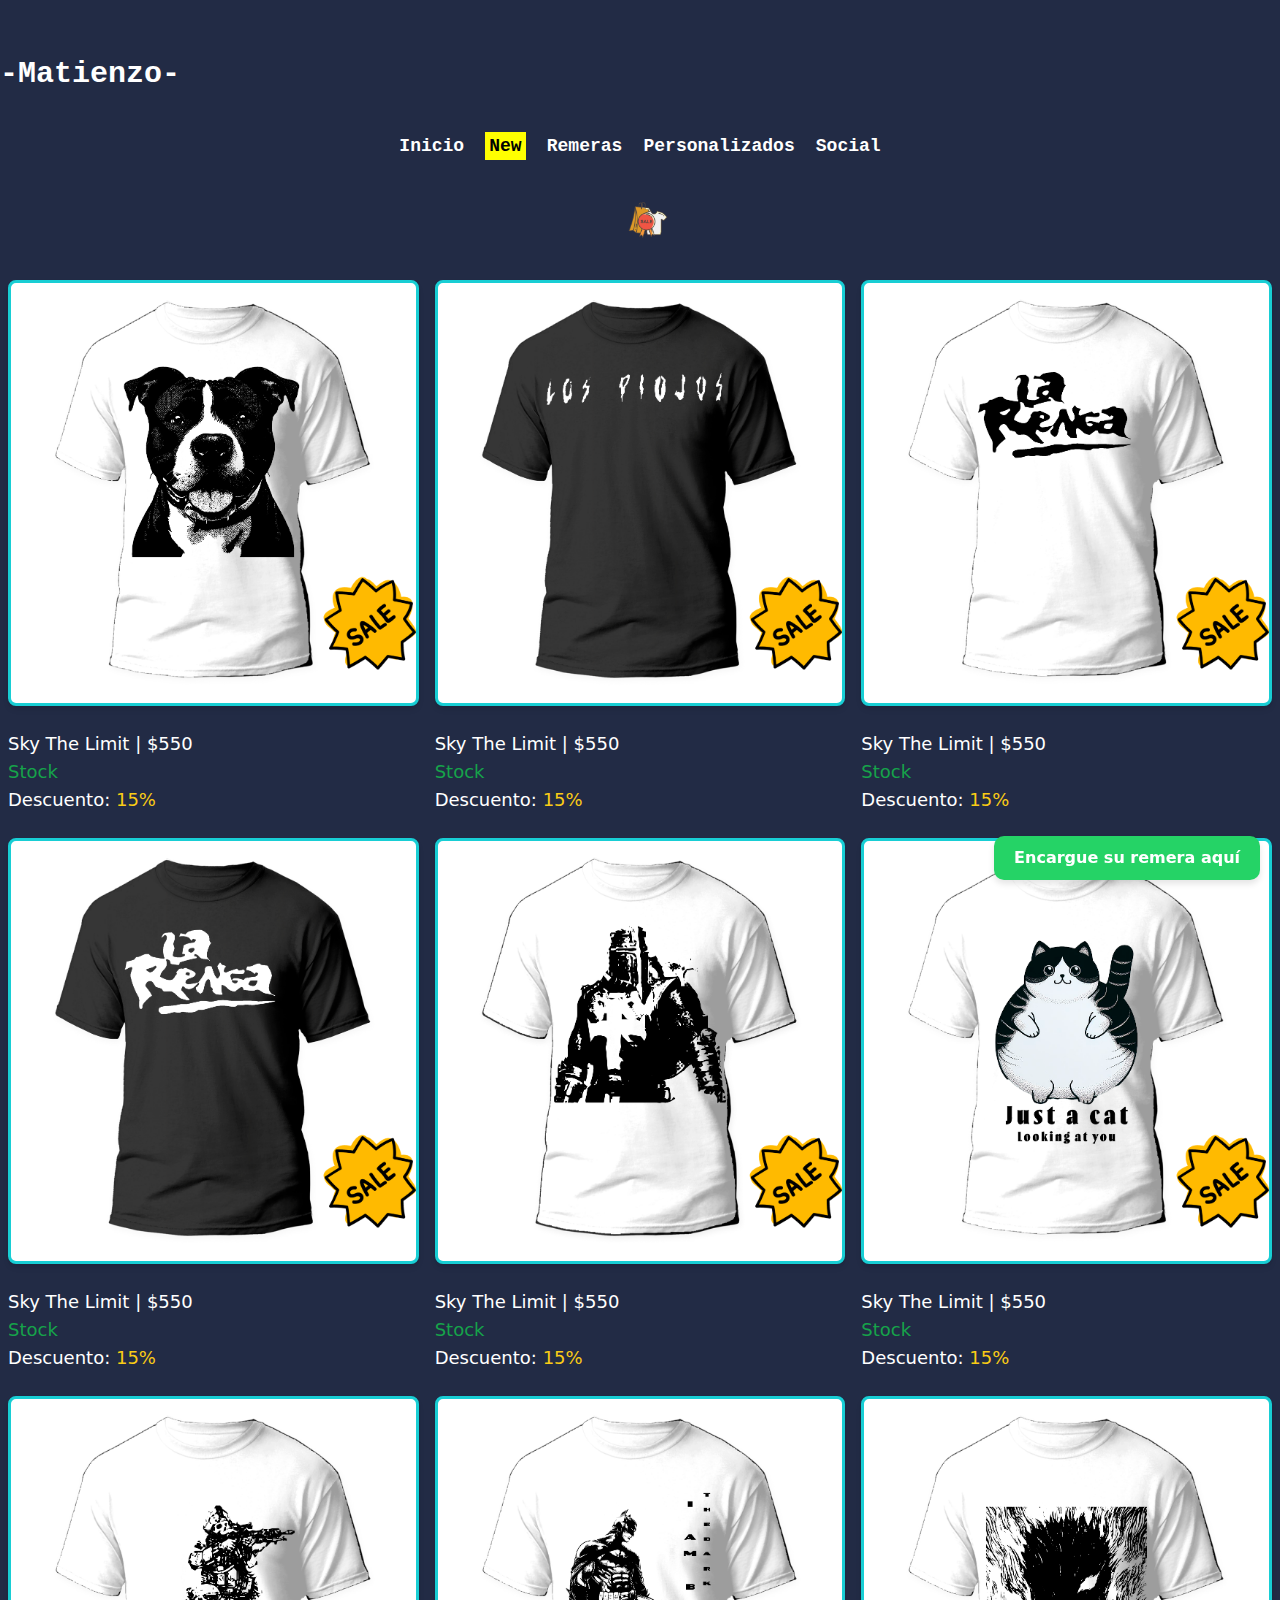
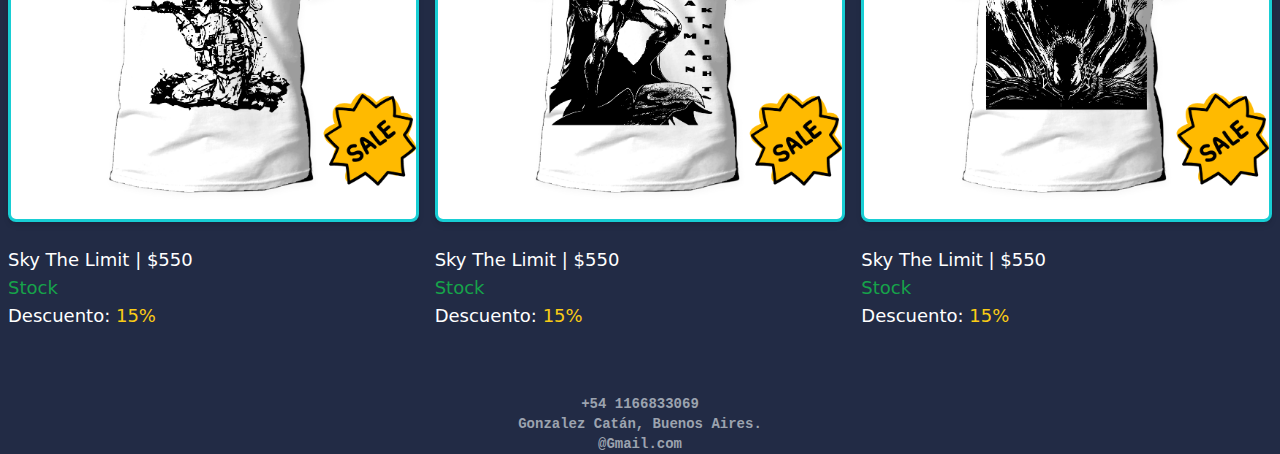
<file: Matienzo Store/src/remeras.html>
<!doctype html>
<html lang="es">
<head>
  <meta charset="UTF-8">
  <meta name="viewport" content="width=device-width, initial-scale=1.0">
  <meta name="description" content="Somos Matienzo. remeras 100% algodón y de calidad premium, venta por unidad y mayorista."/>
  <link href="./output.css" rel="stylesheet">
  <link rel="stylesheet" href="./input.css">
  <link rel="shortcut icon" href="../img/logo.svg" type="image/x-icon">
  <title>Matienzo | Remeras</title>
</head>
<body> 
    <header class="container mx-auto flex-item-center flex justify-between h-auto pt-4">
        <div>
          <h1 class="kode-mono text-3xl text-black-900 font-bold pr-2 pt-10">-Matienzo-</h1>
        </div>
      </header>      
      <a href="https://wa.me/1166833069" class="whatsapp-button">Encargue su remera aquí</a>
      <main class="container mx-auto">
        <div class="flex justify-between flex-wrap pt-4 md:flex-no-wrap md:justify-start lg:flex-wrap lg:justify-start">
            <nav class="py-6 text-center mx-auto space-x-4">
            <a class="kode-mono kode-mono text-lg hover:text-orange-500" href="../index.html">Inicio</a>
            <a class="kode-mono kode-mono text-lg hover:text-orange-500" href=""><mark class="p-1 hover:text-orange-500">New</mark></a>
            <a class="kode-mono kode-mono text-lg hover:text-orange-500" href="./remeras.html">Remeras</a>
            <a class="kode-mono kode-mono text-lg hover:text-orange-500" href="./personalizados.html">Personalizados</a>
            <a class="kode-mono kode-mono text-lg hover:text-orange-500" href="./social.html">Social</a><br>
            <div class="pt-10">
                <img loading="eager" title="icon" class="mx-auto" src="../img/discount_sale_clothing_tshirt_icon_192660.png" height="40px" width="40px" alt="">
            </div>
            <div class=" kode-mono container mx-auto  items-center">
            </div>            
            </nav>
            <br>
            <div class="grid gap-x-4 gap-y-0 grid-cols-3 pr-2 pl-2 pt-4 md:grid-cols-1 lg:grid-cols-3">
              <div id="item">
                    <img loading="eager" title="img1" width="auto" height="auto" class="image bg-white shadow-md rounded-lg max-w-full h-auto" src="../img/antonio.png" alt="">
                <br>
                <p class="text-lg">Sky The Limit | $550 <br><span class="text-green-600">Stock</span> <br>
                Descuento: <span class="text-yellow-400">15%</span><br>
                </p>
                <br>
            </div>

            <div id="item">
               <img loading="eager" title="img2" width="auto" height="auto" class="image bg-white shadow-md rounded-lg max-w-full h-auto" src="../img/piojoso.png" alt="">
              <br>
              <p class="text-lg">Sky The Limit | $550 <br><span class="text-green-600">Stock</span> <br>
              Descuento: <span class="text-yellow-400">15%</span><br>
              </p>
              <br>
          </div>

          <div id="item">
                <img loading="eager" title="img3" width="auto" height="auto" class="image bg-white shadow-md rounded-lg max-w-full h-auto" src="../img/renga.png" alt="">
            <br>
            <p class="text-lg">Sky The Limit | $550 <br><span class="text-green-600">Stock</span> <br>
            Descuento: <span class="text-yellow-400">15%</span><br>
            </a>
            </p>
            <br>
        </div>

        <div id="item">
              <img loading="eager" title="img4" width="auto" height="auto" class="image bg-white shadow-md rounded-lg max-w-full h-auto" src="../img/rengablack.png" alt="">
          <br>
          <p class="text-lg">Sky The Limit | $550 <br><span class="text-green-600">Stock</span> <br>
          Descuento: <span class="text-yellow-400">15%</span><br>
          </p>
          <br>
      </div>

      <div id="item">
        <img loading="eager" title="img2" width="auto" height="auto" class="image bg-white shadow-md rounded-lg max-w-full h-auto" src="../img/caballero.png" alt="">
        <br>
        <p class="text-lg">Sky The Limit | $550 <br><span class="text-green-600">Stock</span> <br>
        Descuento: <span class="text-yellow-400">15%</span><br>
        
        </p>
        <br>
    </div>

    <div id="item">
      <img loading="eager" title="img2" width="auto" height="auto" class="image bg-white shadow-md rounded-lg max-w-full h-auto" src="../img/gato.png" alt="">
      <br>
      <p class="text-lg">Sky The Limit | $550 <br><span class="text-green-600">Stock</span> <br>
      Descuento: <span class="text-yellow-400">15%</span><br>
      </p>
      <br>
  </div>

  <div id="item">
    <img loading="eager" title="img4" width="auto" height="auto" class="image bg-white shadow-md rounded-lg max-w-full h-auto" src="../img/counter.png" alt="">
<br>
<p class="text-lg">Sky The Limit | $550 <br><span class="text-green-600">Stock</span> <br>
Descuento: <span class="text-yellow-400">15%</span><br>
</p>
<br>
</div>

<div id="item">
<img loading="eager" title="img2" width="auto" height="auto" class="image bg-white shadow-md rounded-lg max-w-full h-auto" src="../img/batman.png" alt="">
<br>
<p class="text-lg">Sky The Limit | $550 <br><span class="text-green-600">Stock</span> <br>
Descuento: <span class="text-yellow-400">15%</span><br>

</p>
<br>
</div>

<div id="item">
<img loading="eager" title="img2" width="auto" height="auto" class="image bg-white shadow-md rounded-lg max-w-full h-auto" src="../img/berserk.png" alt="">
<br>
<p class="text-lg">Sky The Limit | $550 <br><span class="text-green-600">Stock</span> <br>
Descuento: <span class="text-yellow-400">15%</span><br>
</p>
<br>
</div>
  
                
    
            </div>
            <h2 class="kode-mono text-sm mx-auto text-center pt-10 text-gray-400">+54 1166833069 <br>Gonzalez Catán, Buenos Aires. <br>@Gmail.com</h2>
    
        </div>
</main>
  
</body>
</html>
</file>
<file: Matienzo Store/src/output.css>
/*
! tailwindcss v3.4.1 | MIT License | https://tailwindcss.com
*/

/*
1. Prevent padding and border from affecting element width. (https://github.com/mozdevs/cssremedy/issues/4)
2. Allow adding a border to an element by just adding a border-width. (https://github.com/tailwindcss/tailwindcss/pull/116)
*/

*,
::before,
::after {
  box-sizing: border-box;
  /* 1 */
  border-width: 0;
  /* 2 */
  border-style: solid;
  /* 2 */
  border-color: #e5e7eb;
  /* 2 */
}

::before,
::after {
  --tw-content: '';
}

/*
1. Use a consistent sensible line-height in all browsers.
2. Prevent adjustments of font size after orientation changes in iOS.
3. Use a more readable tab size.
4. Use the user's configured `sans` font-family by default.
5. Use the user's configured `sans` font-feature-settings by default.
6. Use the user's configured `sans` font-variation-settings by default.
7. Disable tap highlights on iOS
*/

html,
:host {
  line-height: 1.5;
  /* 1 */
  -webkit-text-size-adjust: 100%;
  /* 2 */
  -moz-tab-size: 4;
  /* 3 */
  -o-tab-size: 4;
     tab-size: 4;
  /* 3 */
  font-family: ui-sans-serif, system-ui, sans-serif, "Apple Color Emoji", "Segoe UI Emoji", "Segoe UI Symbol", "Noto Color Emoji";
  /* 4 */
  font-feature-settings: normal;
  /* 5 */
  font-variation-settings: normal;
  /* 6 */
  -webkit-tap-highlight-color: transparent;
  /* 7 */
}

/*
1. Remove the margin in all browsers.
2. Inherit line-height from `html` so users can set them as a class directly on the `html` element.
*/

body {
  margin: 0;
  /* 1 */
  line-height: inherit;
  /* 2 */
}

/*
1. Add the correct height in Firefox.
2. Correct the inheritance of border color in Firefox. (https://bugzilla.mozilla.org/show_bug.cgi?id=190655)
3. Ensure horizontal rules are visible by default.
*/

hr {
  height: 0;
  /* 1 */
  color: inherit;
  /* 2 */
  border-top-width: 1px;
  /* 3 */
}

/*
Add the correct text decoration in Chrome, Edge, and Safari.
*/

abbr:where([title]) {
  -webkit-text-decoration: underline dotted;
          text-decoration: underline dotted;
}

/*
Remove the default font size and weight for headings.
*/

h1,
h2,
h3,
h4,
h5,
h6 {
  font-size: inherit;
  font-weight: inherit;
}

/*
Reset links to optimize for opt-in styling instead of opt-out.
*/

a {
  color: inherit;
  text-decoration: inherit;
}

/*
Add the correct font weight in Edge and Safari.
*/

b,
strong {
  font-weight: bolder;
}

/*
1. Use the user's configured `mono` font-family by default.
2. Use the user's configured `mono` font-feature-settings by default.
3. Use the user's configured `mono` font-variation-settings by default.
4. Correct the odd `em` font sizing in all browsers.
*/

code,
kbd,
samp,
pre {
  font-family: ui-monospace, SFMono-Regular, Menlo, Monaco, Consolas, "Liberation Mono", "Courier New", monospace;
  /* 1 */
  font-feature-settings: normal;
  /* 2 */
  font-variation-settings: normal;
  /* 3 */
  font-size: 1em;
  /* 4 */
}

/*
Add the correct font size in all browsers.
*/

small {
  font-size: 80%;
}

/*
Prevent `sub` and `sup` elements from affecting the line height in all browsers.
*/

sub,
sup {
  font-size: 75%;
  line-height: 0;
  position: relative;
  vertical-align: baseline;
}

sub {
  bottom: -0.25em;
}

sup {
  top: -0.5em;
}

/*
1. Remove text indentation from table contents in Chrome and Safari. (https://bugs.chromium.org/p/chromium/issues/detail?id=999088, https://bugs.webkit.org/show_bug.cgi?id=201297)
2. Correct table border color inheritance in all Chrome and Safari. (https://bugs.chromium.org/p/chromium/issues/detail?id=935729, https://bugs.webkit.org/show_bug.cgi?id=195016)
3. Remove gaps between table borders by default.
*/

table {
  text-indent: 0;
  /* 1 */
  border-color: inherit;
  /* 2 */
  border-collapse: collapse;
  /* 3 */
}

/*
1. Change the font styles in all browsers.
2. Remove the margin in Firefox and Safari.
3. Remove default padding in all browsers.
*/

button,
input,
optgroup,
select,
textarea {
  font-family: inherit;
  /* 1 */
  font-feature-settings: inherit;
  /* 1 */
  font-variation-settings: inherit;
  /* 1 */
  font-size: 100%;
  /* 1 */
  font-weight: inherit;
  /* 1 */
  line-height: inherit;
  /* 1 */
  color: inherit;
  /* 1 */
  margin: 0;
  /* 2 */
  padding: 0;
  /* 3 */
}

/*
Remove the inheritance of text transform in Edge and Firefox.
*/

button,
select {
  text-transform: none;
}

/*
1. Correct the inability to style clickable types in iOS and Safari.
2. Remove default button styles.
*/

button,
[type='button'],
[type='reset'],
[type='submit'] {
  -webkit-appearance: button;
  /* 1 */
  background-color: transparent;
  /* 2 */
  background-image: none;
  /* 2 */
}

/*
Use the modern Firefox focus style for all focusable elements.
*/

:-moz-focusring {
  outline: auto;
}

/*
Remove the additional `:invalid` styles in Firefox. (https://github.com/mozilla/gecko-dev/blob/2f9eacd9d3d995c937b4251a5557d95d494c9be1/layout/style/res/forms.css#L728-L737)
*/

:-moz-ui-invalid {
  box-shadow: none;
}

/*
Add the correct vertical alignment in Chrome and Firefox.
*/

progress {
  vertical-align: baseline;
}

/*
Correct the cursor style of increment and decrement buttons in Safari.
*/

::-webkit-inner-spin-button,
::-webkit-outer-spin-button {
  height: auto;
}

/*
1. Correct the odd appearance in Chrome and Safari.
2. Correct the outline style in Safari.
*/

[type='search'] {
  -webkit-appearance: textfield;
  /* 1 */
  outline-offset: -2px;
  /* 2 */
}

/*
Remove the inner padding in Chrome and Safari on macOS.
*/

::-webkit-search-decoration {
  -webkit-appearance: none;
}

/*
1. Correct the inability to style clickable types in iOS and Safari.
2. Change font properties to `inherit` in Safari.
*/

::-webkit-file-upload-button {
  -webkit-appearance: button;
  /* 1 */
  font: inherit;
  /* 2 */
}

/*
Add the correct display in Chrome and Safari.
*/

summary {
  display: list-item;
}

/*
Removes the default spacing and border for appropriate elements.
*/

blockquote,
dl,
dd,
h1,
h2,
h3,
h4,
h5,
h6,
hr,
figure,
p,
pre {
  margin: 0;
}

fieldset {
  margin: 0;
  padding: 0;
}

legend {
  padding: 0;
}

ol,
ul,
menu {
  list-style: none;
  margin: 0;
  padding: 0;
}

/*
Reset default styling for dialogs.
*/

dialog {
  padding: 0;
}

/*
Prevent resizing textareas horizontally by default.
*/

textarea {
  resize: vertical;
}

/*
1. Reset the default placeholder opacity in Firefox. (https://github.com/tailwindlabs/tailwindcss/issues/3300)
2. Set the default placeholder color to the user's configured gray 400 color.
*/

input::-moz-placeholder, textarea::-moz-placeholder {
  opacity: 1;
  /* 1 */
  color: #9ca3af;
  /* 2 */
}

input::placeholder,
textarea::placeholder {
  opacity: 1;
  /* 1 */
  color: #9ca3af;
  /* 2 */
}

/*
Set the default cursor for buttons.
*/

button,
[role="button"] {
  cursor: pointer;
}

/*
Make sure disabled buttons don't get the pointer cursor.
*/

:disabled {
  cursor: default;
}

/*
1. Make replaced elements `display: block` by default. (https://github.com/mozdevs/cssremedy/issues/14)
2. Add `vertical-align: middle` to align replaced elements more sensibly by default. (https://github.com/jensimmons/cssremedy/issues/14#issuecomment-634934210)
   This can trigger a poorly considered lint error in some tools but is included by design.
*/

img,
svg,
video,
canvas,
audio,
iframe,
embed,
object {
  display: block;
  /* 1 */
  vertical-align: middle;
  /* 2 */
}

/*
Constrain images and videos to the parent width and preserve their intrinsic aspect ratio. (https://github.com/mozdevs/cssremedy/issues/14)
*/

img,
video {
  max-width: 100%;
  height: auto;
}

/* Make elements with the HTML hidden attribute stay hidden by default */

[hidden] {
  display: none;
}

*, ::before, ::after {
  --tw-border-spacing-x: 0;
  --tw-border-spacing-y: 0;
  --tw-translate-x: 0;
  --tw-translate-y: 0;
  --tw-rotate: 0;
  --tw-skew-x: 0;
  --tw-skew-y: 0;
  --tw-scale-x: 1;
  --tw-scale-y: 1;
  --tw-pan-x:  ;
  --tw-pan-y:  ;
  --tw-pinch-zoom:  ;
  --tw-scroll-snap-strictness: proximity;
  --tw-gradient-from-position:  ;
  --tw-gradient-via-position:  ;
  --tw-gradient-to-position:  ;
  --tw-ordinal:  ;
  --tw-slashed-zero:  ;
  --tw-numeric-figure:  ;
  --tw-numeric-spacing:  ;
  --tw-numeric-fraction:  ;
  --tw-ring-inset:  ;
  --tw-ring-offset-width: 0px;
  --tw-ring-offset-color: #fff;
  --tw-ring-color: rgb(59 130 246 / 0.5);
  --tw-ring-offset-shadow: 0 0 #0000;
  --tw-ring-shadow: 0 0 #0000;
  --tw-shadow: 0 0 #0000;
  --tw-shadow-colored: 0 0 #0000;
  --tw-blur:  ;
  --tw-brightness:  ;
  --tw-contrast:  ;
  --tw-grayscale:  ;
  --tw-hue-rotate:  ;
  --tw-invert:  ;
  --tw-saturate:  ;
  --tw-sepia:  ;
  --tw-drop-shadow:  ;
  --tw-backdrop-blur:  ;
  --tw-backdrop-brightness:  ;
  --tw-backdrop-contrast:  ;
  --tw-backdrop-grayscale:  ;
  --tw-backdrop-hue-rotate:  ;
  --tw-backdrop-invert:  ;
  --tw-backdrop-opacity:  ;
  --tw-backdrop-saturate:  ;
  --tw-backdrop-sepia:  ;
}

::backdrop {
  --tw-border-spacing-x: 0;
  --tw-border-spacing-y: 0;
  --tw-translate-x: 0;
  --tw-translate-y: 0;
  --tw-rotate: 0;
  --tw-skew-x: 0;
  --tw-skew-y: 0;
  --tw-scale-x: 1;
  --tw-scale-y: 1;
  --tw-pan-x:  ;
  --tw-pan-y:  ;
  --tw-pinch-zoom:  ;
  --tw-scroll-snap-strictness: proximity;
  --tw-gradient-from-position:  ;
  --tw-gradient-via-position:  ;
  --tw-gradient-to-position:  ;
  --tw-ordinal:  ;
  --tw-slashed-zero:  ;
  --tw-numeric-figure:  ;
  --tw-numeric-spacing:  ;
  --tw-numeric-fraction:  ;
  --tw-ring-inset:  ;
  --tw-ring-offset-width: 0px;
  --tw-ring-offset-color: #fff;
  --tw-ring-color: rgb(59 130 246 / 0.5);
  --tw-ring-offset-shadow: 0 0 #0000;
  --tw-ring-shadow: 0 0 #0000;
  --tw-shadow: 0 0 #0000;
  --tw-shadow-colored: 0 0 #0000;
  --tw-blur:  ;
  --tw-brightness:  ;
  --tw-contrast:  ;
  --tw-grayscale:  ;
  --tw-hue-rotate:  ;
  --tw-invert:  ;
  --tw-saturate:  ;
  --tw-sepia:  ;
  --tw-drop-shadow:  ;
  --tw-backdrop-blur:  ;
  --tw-backdrop-brightness:  ;
  --tw-backdrop-contrast:  ;
  --tw-backdrop-grayscale:  ;
  --tw-backdrop-hue-rotate:  ;
  --tw-backdrop-invert:  ;
  --tw-backdrop-opacity:  ;
  --tw-backdrop-saturate:  ;
  --tw-backdrop-sepia:  ;
}

.container {
  width: 100%;
}

@media (min-width: 640px) {
  .container {
    max-width: 640px;
  }
}

@media (min-width: 768px) {
  .container {
    max-width: 768px;
  }
}

@media (min-width: 1024px) {
  .container {
    max-width: 1024px;
  }
}

@media (min-width: 1280px) {
  .container {
    max-width: 1280px;
  }
}

@media (min-width: 1536px) {
  .container {
    max-width: 1536px;
  }
}

.static {
  position: static;
}

.float-end {
  float: inline-end;
}

.float-left {
  float: left;
}

.mx-auto {
  margin-left: auto;
  margin-right: auto;
}

.mr-2 {
  margin-right: 0.5rem;
}

.mr-1 {
  margin-right: 0.25rem;
}

.inline-block {
  display: inline-block;
}

.flex {
  display: flex;
}

.grid {
  display: grid;
}

.size-16 {
  width: 4rem;
  height: 4rem;
}

.size-20 {
  width: 5rem;
  height: 5rem;
}

.size-24 {
  width: 6rem;
  height: 6rem;
}

.size-40 {
  width: 10rem;
  height: 10rem;
}

.size-2 {
  width: 0.5rem;
  height: 0.5rem;
}

.size-1 {
  width: 0.25rem;
  height: 0.25rem;
}

.h-screen {
  height: 100vh;
}

.h-2 {
  height: 0.5rem;
}

.h-5 {
  height: 1.25rem;
}

.h-10 {
  height: 2.5rem;
}

.h-auto {
  height: auto;
}

.h-8 {
  height: 2rem;
}

.h-1 {
  height: 0.25rem;
}

.h-7 {
  height: 1.75rem;
}

.h-20 {
  height: 5rem;
}

.h-6 {
  height: 1.5rem;
}

.h-12 {
  height: 3rem;
}

.h-40 {
  height: 10rem;
}

.h-4 {
  height: 1rem;
}

.h-full {
  height: 100%;
}

.h-3 {
  height: 0.75rem;
}

.h-60 {
  height: 15rem;
}

.h-80 {
  height: 20rem;
}

.max-h-0 {
  max-height: 0px;
}

.max-h-0\.5 {
  max-height: 0.125rem;
}

.max-h-24 {
  max-height: 6rem;
}

.w-40 {
  width: 10rem;
}

.w-10 {
  width: 2.5rem;
}

.w-20 {
  width: 5rem;
}

.w-1\/2 {
  width: 50%;
}

.w-12 {
  width: 3rem;
}

.w-auto {
  width: auto;
}

.w-full {
  width: 100%;
}

.w-60 {
  width: 15rem;
}

.w-6 {
  width: 1.5rem;
}

.w-2 {
  width: 0.5rem;
}

.w-5 {
  width: 1.25rem;
}

.max-w-full {
  max-width: 100%;
}

.max-w-10 {
  max-width: 2.5rem;
}

.max-w-2 {
  max-width: 0.5rem;
}

.max-w-24 {
  max-width: 6rem;
}

.flex-1 {
  flex: 1 1 0%;
}

.grid-cols-2 {
  grid-template-columns: repeat(2, minmax(0, 1fr));
}

.grid-cols-3 {
  grid-template-columns: repeat(3, minmax(0, 1fr));
}

.flex-wrap {
  flex-wrap: wrap;
}

.items-end {
  align-items: flex-end;
}

.items-center {
  align-items: center;
}

.justify-end {
  justify-content: flex-end;
}

.justify-center {
  justify-content: center;
}

.justify-between {
  justify-content: space-between;
}

.justify-around {
  justify-content: space-around;
}

.justify-evenly {
  justify-content: space-evenly;
}

.justify-stretch {
  justify-content: stretch;
}

.justify-items-center {
  justify-items: center;
}

.gap-4 {
  gap: 1rem;
}

.gap-3 {
  gap: 0.75rem;
}

.gap-20 {
  gap: 5rem;
}

.gap-10 {
  gap: 2.5rem;
}

.gap-2 {
  gap: 0.5rem;
}

.gap-x-8 {
  -moz-column-gap: 2rem;
       column-gap: 2rem;
}

.gap-y-4 {
  row-gap: 1rem;
}

.gap-x-2 {
  -moz-column-gap: 0.5rem;
       column-gap: 0.5rem;
}

.gap-x-0 {
  -moz-column-gap: 0px;
       column-gap: 0px;
}

.gap-x-4 {
  -moz-column-gap: 1rem;
       column-gap: 1rem;
}

.gap-y-0 {
  row-gap: 0px;
}

.space-x-4 > :not([hidden]) ~ :not([hidden]) {
  --tw-space-x-reverse: 0;
  margin-right: calc(1rem * var(--tw-space-x-reverse));
  margin-left: calc(1rem * calc(1 - var(--tw-space-x-reverse)));
}

.space-x-6 > :not([hidden]) ~ :not([hidden]) {
  --tw-space-x-reverse: 0;
  margin-right: calc(1.5rem * var(--tw-space-x-reverse));
  margin-left: calc(1.5rem * calc(1 - var(--tw-space-x-reverse)));
}

.space-x-10 > :not([hidden]) ~ :not([hidden]) {
  --tw-space-x-reverse: 0;
  margin-right: calc(2.5rem * var(--tw-space-x-reverse));
  margin-left: calc(2.5rem * calc(1 - var(--tw-space-x-reverse)));
}

.space-x-8 > :not([hidden]) ~ :not([hidden]) {
  --tw-space-x-reverse: 0;
  margin-right: calc(2rem * var(--tw-space-x-reverse));
  margin-left: calc(2rem * calc(1 - var(--tw-space-x-reverse)));
}

.space-x-2 > :not([hidden]) ~ :not([hidden]) {
  --tw-space-x-reverse: 0;
  margin-right: calc(0.5rem * var(--tw-space-x-reverse));
  margin-left: calc(0.5rem * calc(1 - var(--tw-space-x-reverse)));
}

.rounded {
  border-radius: 0.25rem;
}

.rounded-lg {
  border-radius: 0.5rem;
}

.border-2 {
  border-width: 2px;
}

.border-4 {
  border-width: 4px;
}

.border-dashed {
  border-style: dashed;
}

.border-blue-500 {
  --tw-border-opacity: 1;
  border-color: rgb(59 130 246 / var(--tw-border-opacity));
}

.border-violet-300 {
  --tw-border-opacity: 1;
  border-color: rgb(196 181 253 / var(--tw-border-opacity));
}

.border-blue-300 {
  --tw-border-opacity: 1;
  border-color: rgb(147 197 253 / var(--tw-border-opacity));
}

.border-blue-200 {
  --tw-border-opacity: 1;
  border-color: rgb(191 219 254 / var(--tw-border-opacity));
}

.border-yellow-200 {
  --tw-border-opacity: 1;
  border-color: rgb(254 240 138 / var(--tw-border-opacity));
}

.border-blue-600 {
  --tw-border-opacity: 1;
  border-color: rgb(37 99 235 / var(--tw-border-opacity));
}

.bg-gray-800 {
  --tw-bg-opacity: 1;
  background-color: rgb(31 41 55 / var(--tw-bg-opacity));
}

.bg-white {
  --tw-bg-opacity: 1;
  background-color: rgb(255 255 255 / var(--tw-bg-opacity));
}

.bg-gray-100 {
  --tw-bg-opacity: 1;
  background-color: rgb(243 244 246 / var(--tw-bg-opacity));
}

.bg-violet-500 {
  --tw-bg-opacity: 1;
  background-color: rgb(139 92 246 / var(--tw-bg-opacity));
}

.bg-blue-500 {
  --tw-bg-opacity: 1;
  background-color: rgb(59 130 246 / var(--tw-bg-opacity));
}

.bg-cyan-500 {
  --tw-bg-opacity: 1;
  background-color: rgb(6 182 212 / var(--tw-bg-opacity));
}

.bg-orange-500 {
  --tw-bg-opacity: 1;
  background-color: rgb(249 115 22 / var(--tw-bg-opacity));
}

.bg-cyan-700 {
  --tw-bg-opacity: 1;
  background-color: rgb(14 116 144 / var(--tw-bg-opacity));
}

.bg-gradient-to-r {
  background-image: linear-gradient(to right, var(--tw-gradient-stops));
}

.from-cyan-500 {
  --tw-gradient-from: #06b6d4 var(--tw-gradient-from-position);
  --tw-gradient-to: rgb(6 182 212 / 0) var(--tw-gradient-to-position);
  --tw-gradient-stops: var(--tw-gradient-from), var(--tw-gradient-to);
}

.from-white {
  --tw-gradient-from: #fff var(--tw-gradient-from-position);
  --tw-gradient-to: rgb(255 255 255 / 0) var(--tw-gradient-to-position);
  --tw-gradient-stops: var(--tw-gradient-from), var(--tw-gradient-to);
}

.from-yellow-300 {
  --tw-gradient-from: #fde047 var(--tw-gradient-from-position);
  --tw-gradient-to: rgb(253 224 71 / 0) var(--tw-gradient-to-position);
  --tw-gradient-stops: var(--tw-gradient-from), var(--tw-gradient-to);
}

.from-yellow-200 {
  --tw-gradient-from: #fef08a var(--tw-gradient-from-position);
  --tw-gradient-to: rgb(254 240 138 / 0) var(--tw-gradient-to-position);
  --tw-gradient-stops: var(--tw-gradient-from), var(--tw-gradient-to);
}

.to-blue-500 {
  --tw-gradient-to: #3b82f6 var(--tw-gradient-to-position);
}

.to-yellow-400 {
  --tw-gradient-to: #facc15 var(--tw-gradient-to-position);
}

.bg-auto {
  background-size: auto;
}

.bg-clip-border {
  background-clip: border-box;
}

.p-20 {
  padding: 5rem;
}

.p-2 {
  padding: 0.5rem;
}

.p-1 {
  padding: 0.25rem;
}

.p-4 {
  padding: 1rem;
}

.px-4 {
  padding-left: 1rem;
  padding-right: 1rem;
}

.px-40 {
  padding-left: 10rem;
  padding-right: 10rem;
}

.py-10 {
  padding-top: 2.5rem;
  padding-bottom: 2.5rem;
}

.py-2 {
  padding-top: 0.5rem;
  padding-bottom: 0.5rem;
}

.py-20 {
  padding-top: 5rem;
  padding-bottom: 5rem;
}

.px-20 {
  padding-left: 5rem;
  padding-right: 5rem;
}

.py-40 {
  padding-top: 10rem;
  padding-bottom: 10rem;
}

.py-4 {
  padding-top: 1rem;
  padding-bottom: 1rem;
}

.py-60 {
  padding-top: 15rem;
  padding-bottom: 15rem;
}

.py-0 {
  padding-top: 0px;
  padding-bottom: 0px;
}

.py-7 {
  padding-top: 1.75rem;
  padding-bottom: 1.75rem;
}

.py-6 {
  padding-top: 1.5rem;
  padding-bottom: 1.5rem;
}

.py-12 {
  padding-top: 3rem;
  padding-bottom: 3rem;
}

.py-14 {
  padding-top: 3.5rem;
  padding-bottom: 3.5rem;
}

.py-80 {
  padding-top: 20rem;
  padding-bottom: 20rem;
}

.px-60 {
  padding-left: 15rem;
  padding-right: 15rem;
}

.px-1 {
  padding-left: 0.25rem;
  padding-right: 0.25rem;
}

.px-2 {
  padding-left: 0.5rem;
  padding-right: 0.5rem;
}

.px-5 {
  padding-left: 1.25rem;
  padding-right: 1.25rem;
}

.px-10 {
  padding-left: 2.5rem;
  padding-right: 2.5rem;
}

.py-8 {
  padding-top: 2rem;
  padding-bottom: 2rem;
}

.pt-52 {
  padding-top: 13rem;
}

.pt-60 {
  padding-top: 15rem;
}

.pt-10 {
  padding-top: 2.5rem;
}

.pt-20 {
  padding-top: 5rem;
}

.pt-80 {
  padding-top: 20rem;
}

.pb-20 {
  padding-bottom: 5rem;
}

.pb-10 {
  padding-bottom: 2.5rem;
}

.pb-2 {
  padding-bottom: 0.5rem;
}

.pt-4 {
  padding-top: 1rem;
}

.pt-2 {
  padding-top: 0.5rem;
}

.pt-3 {
  padding-top: 0.75rem;
}

.pt-6 {
  padding-top: 1.5rem;
}

.pt-96 {
  padding-top: 24rem;
}

.pr-20 {
  padding-right: 5rem;
}

.pr-40 {
  padding-right: 10rem;
}

.pl-5 {
  padding-left: 1.25rem;
}

.pl-8 {
  padding-left: 2rem;
}

.pl-2 {
  padding-left: 0.5rem;
}

.pl-10 {
  padding-left: 2.5rem;
}

.pl-20 {
  padding-left: 5rem;
}

.pl-60 {
  padding-left: 15rem;
}

.pt-48 {
  padding-top: 12rem;
}

.pt-0 {
  padding-top: 0px;
}

.pt-40 {
  padding-top: 10rem;
}

.pb-40 {
  padding-bottom: 10rem;
}

.pr-2 {
  padding-right: 0.5rem;
}

.pt-8 {
  padding-top: 2rem;
}

.pt-14 {
  padding-top: 3.5rem;
}

.pr-10 {
  padding-right: 2.5rem;
}

.pl-4 {
  padding-left: 1rem;
}

.pr-4 {
  padding-right: 1rem;
}

.pr-8 {
  padding-right: 2rem;
}

.pl-80 {
  padding-left: 20rem;
}

.pr-80 {
  padding-right: 20rem;
}

.pl-40 {
  padding-left: 10rem;
}

.text-left {
  text-align: left;
}

.text-center {
  text-align: center;
}

.text-right {
  text-align: right;
}

.text-2xl {
  font-size: 1.5rem;
  line-height: 2rem;
}

.text-3xl {
  font-size: 1.875rem;
  line-height: 2.25rem;
}

.text-lg {
  font-size: 1.125rem;
  line-height: 1.75rem;
}

.text-base {
  font-size: 1rem;
  line-height: 1.5rem;
}

.text-sm {
  font-size: 0.875rem;
  line-height: 1.25rem;
}

.text-xl {
  font-size: 1.25rem;
  line-height: 1.75rem;
}

.text-xs {
  font-size: 0.75rem;
  line-height: 1rem;
}

.font-bold {
  font-weight: 700;
}

.font-semibold {
  font-weight: 600;
}

.text-white {
  --tw-text-opacity: 1;
  color: rgb(255 255 255 / var(--tw-text-opacity));
}

.text-black {
  --tw-text-opacity: 1;
  color: rgb(0 0 0 / var(--tw-text-opacity));
}

.text-gray-400 {
  --tw-text-opacity: 1;
  color: rgb(156 163 175 / var(--tw-text-opacity));
}

.text-red-600 {
  --tw-text-opacity: 1;
  color: rgb(220 38 38 / var(--tw-text-opacity));
}

.text-green-500 {
  --tw-text-opacity: 1;
  color: rgb(34 197 94 / var(--tw-text-opacity));
}

.text-green-400 {
  --tw-text-opacity: 1;
  color: rgb(74 222 128 / var(--tw-text-opacity));
}

.text-green-600 {
  --tw-text-opacity: 1;
  color: rgb(22 163 74 / var(--tw-text-opacity));
}

.text-yellow-500 {
  --tw-text-opacity: 1;
  color: rgb(234 179 8 / var(--tw-text-opacity));
}

.text-yellow-600 {
  --tw-text-opacity: 1;
  color: rgb(202 138 4 / var(--tw-text-opacity));
}

.text-yellow-400 {
  --tw-text-opacity: 1;
  color: rgb(250 204 21 / var(--tw-text-opacity));
}

.opacity-0 {
  opacity: 0;
}

.shadow-md {
  --tw-shadow: 0 4px 6px -1px rgb(0 0 0 / 0.1), 0 2px 4px -2px rgb(0 0 0 / 0.1);
  --tw-shadow-colored: 0 4px 6px -1px var(--tw-shadow-color), 0 2px 4px -2px var(--tw-shadow-color);
  box-shadow: var(--tw-ring-offset-shadow, 0 0 #0000), var(--tw-ring-shadow, 0 0 #0000), var(--tw-shadow);
}

.shadow-sm {
  --tw-shadow: 0 1px 2px 0 rgb(0 0 0 / 0.05);
  --tw-shadow-colored: 0 1px 2px 0 var(--tw-shadow-color);
  box-shadow: var(--tw-ring-offset-shadow, 0 0 #0000), var(--tw-ring-shadow, 0 0 #0000), var(--tw-shadow);
}

.shadow {
  --tw-shadow: 0 1px 3px 0 rgb(0 0 0 / 0.1), 0 1px 2px -1px rgb(0 0 0 / 0.1);
  --tw-shadow-colored: 0 1px 3px 0 var(--tw-shadow-color), 0 1px 2px -1px var(--tw-shadow-color);
  box-shadow: var(--tw-ring-offset-shadow, 0 0 #0000), var(--tw-ring-shadow, 0 0 #0000), var(--tw-shadow);
}

.shadow-lg {
  --tw-shadow: 0 10px 15px -3px rgb(0 0 0 / 0.1), 0 4px 6px -4px rgb(0 0 0 / 0.1);
  --tw-shadow-colored: 0 10px 15px -3px var(--tw-shadow-color), 0 4px 6px -4px var(--tw-shadow-color);
  box-shadow: var(--tw-ring-offset-shadow, 0 0 #0000), var(--tw-ring-shadow, 0 0 #0000), var(--tw-shadow);
}

.shadow-2xl {
  --tw-shadow: 0 25px 50px -12px rgb(0 0 0 / 0.25);
  --tw-shadow-colored: 0 25px 50px -12px var(--tw-shadow-color);
  box-shadow: var(--tw-ring-offset-shadow, 0 0 #0000), var(--tw-ring-shadow, 0 0 #0000), var(--tw-shadow);
}

.shadow-inner {
  --tw-shadow: inset 0 2px 4px 0 rgb(0 0 0 / 0.05);
  --tw-shadow-colored: inset 0 2px 4px 0 var(--tw-shadow-color);
  box-shadow: var(--tw-ring-offset-shadow, 0 0 #0000), var(--tw-ring-shadow, 0 0 #0000), var(--tw-shadow);
}

.shadow-slate-950 {
  --tw-shadow-color: #020617;
  --tw-shadow: var(--tw-shadow-colored);
}

.shadow-cyan-500\/50 {
  --tw-shadow-color: rgb(6 182 212 / 0.5);
  --tw-shadow: var(--tw-shadow-colored);
}

.shadow-black {
  --tw-shadow-color: #000;
  --tw-shadow: var(--tw-shadow-colored);
}

.shadow-indigo-500\/50 {
  --tw-shadow-color: rgb(99 102 241 / 0.5);
  --tw-shadow: var(--tw-shadow-colored);
}

.drop-shadow-md {
  --tw-drop-shadow: drop-shadow(0 4px 3px rgb(0 0 0 / 0.07)) drop-shadow(0 2px 2px rgb(0 0 0 / 0.06));
  filter: var(--tw-blur) var(--tw-brightness) var(--tw-contrast) var(--tw-grayscale) var(--tw-hue-rotate) var(--tw-invert) var(--tw-saturate) var(--tw-sepia) var(--tw-drop-shadow);
}

.drop-shadow-2xl {
  --tw-drop-shadow: drop-shadow(0 25px 25px rgb(0 0 0 / 0.15));
  filter: var(--tw-blur) var(--tw-brightness) var(--tw-contrast) var(--tw-grayscale) var(--tw-hue-rotate) var(--tw-invert) var(--tw-saturate) var(--tw-sepia) var(--tw-drop-shadow);
}

.drop-shadow-lg {
  --tw-drop-shadow: drop-shadow(0 10px 8px rgb(0 0 0 / 0.04)) drop-shadow(0 4px 3px rgb(0 0 0 / 0.1));
  filter: var(--tw-blur) var(--tw-brightness) var(--tw-contrast) var(--tw-grayscale) var(--tw-hue-rotate) var(--tw-invert) var(--tw-saturate) var(--tw-sepia) var(--tw-drop-shadow);
}

.grayscale {
  --tw-grayscale: grayscale(100%);
  filter: var(--tw-blur) var(--tw-brightness) var(--tw-contrast) var(--tw-grayscale) var(--tw-hue-rotate) var(--tw-invert) var(--tw-saturate) var(--tw-sepia) var(--tw-drop-shadow);
}

.transition-colors {
  transition-property: color, background-color, border-color, text-decoration-color, fill, stroke;
  transition-timing-function: cubic-bezier(0.4, 0, 0.2, 1);
  transition-duration: 150ms;
}

.transition {
  transition-property: color, background-color, border-color, text-decoration-color, fill, stroke, opacity, box-shadow, transform, filter, -webkit-backdrop-filter;
  transition-property: color, background-color, border-color, text-decoration-color, fill, stroke, opacity, box-shadow, transform, filter, backdrop-filter;
  transition-property: color, background-color, border-color, text-decoration-color, fill, stroke, opacity, box-shadow, transform, filter, backdrop-filter, -webkit-backdrop-filter;
  transition-timing-function: cubic-bezier(0.4, 0, 0.2, 1);
  transition-duration: 150ms;
}

.duration-300 {
  transition-duration: 300ms;
}

.kode-mono {
  font-family: "kode Mono", monospace;
  font-optical-sizing: auto;
  font-weight: 800;
  font-style: normal;
}

.hover\:bg-gray-700:hover {
  --tw-bg-opacity: 1;
  background-color: rgb(55 65 81 / var(--tw-bg-opacity));
}

.hover\:bg-orange-500:hover {
  --tw-bg-opacity: 1;
  background-color: rgb(249 115 22 / var(--tw-bg-opacity));
}

.hover\:bg-orange-400:hover {
  --tw-bg-opacity: 1;
  background-color: rgb(251 146 60 / var(--tw-bg-opacity));
}

.hover\:text-orange-500:hover {
  --tw-text-opacity: 1;
  color: rgb(249 115 22 / var(--tw-text-opacity));
}

.hover\:text-white:hover {
  --tw-text-opacity: 1;
  color: rgb(255 255 255 / var(--tw-text-opacity));
}

.hover\:text-black:hover {
  --tw-text-opacity: 1;
  color: rgb(0 0 0 / var(--tw-text-opacity));
}

.hover\:grayscale-0:hover {
  --tw-grayscale: grayscale(0);
  filter: var(--tw-blur) var(--tw-brightness) var(--tw-contrast) var(--tw-grayscale) var(--tw-hue-rotate) var(--tw-invert) var(--tw-saturate) var(--tw-sepia) var(--tw-drop-shadow);
}

.focus\:outline-none:focus {
  outline: 2px solid transparent;
  outline-offset: 2px;
}

.focus\:ring:focus {
  --tw-ring-offset-shadow: var(--tw-ring-inset) 0 0 0 var(--tw-ring-offset-width) var(--tw-ring-offset-color);
  --tw-ring-shadow: var(--tw-ring-inset) 0 0 0 calc(3px + var(--tw-ring-offset-width)) var(--tw-ring-color);
  box-shadow: var(--tw-ring-offset-shadow), var(--tw-ring-shadow), var(--tw-shadow, 0 0 #0000);
}

.focus\:ring-gray-300:focus {
  --tw-ring-opacity: 1;
  --tw-ring-color: rgb(209 213 219 / var(--tw-ring-opacity));
}

:is(.dark .dark\:bg-gray-900) {
  --tw-bg-opacity: 1;
  background-color: rgb(17 24 39 / var(--tw-bg-opacity));
}

:is(.dark .dark\:text-white) {
  --tw-text-opacity: 1;
  color: rgb(255 255 255 / var(--tw-text-opacity));
}

@media (max-width: 600px) {
  .max-\[600px\]\:bg-sky-300 {
    --tw-bg-opacity: 1;
    background-color: rgb(125 211 252 / var(--tw-bg-opacity));
  }
}

@media (min-width: 320px) {
  .min-\[320px\]\:text-left {
    text-align: left;
  }

  .min-\[320px\]\:text-center {
    text-align: center;
  }
}

@media (min-width: 600px) {
  .min-\[600px\]\:text-center {
    text-align: center;
  }
}

@media (min-width: 640px) {
  .sm\:flex {
    display: flex;
  }

  .sm\:flex-wrap {
    flex-wrap: wrap;
  }

  .sm\:justify-center {
    justify-content: center;
  }

  .sm\:gap-x-0 {
    -moz-column-gap: 0px;
         column-gap: 0px;
  }

  .sm\:gap-y-4 {
    row-gap: 1rem;
  }
}

@media (min-width: 300px) {
  .md\:block {
    display: block;
  }

  .md\:grid-cols-1 {
    grid-template-columns: repeat(1, minmax(0, 1fr));
  }

  .md\:justify-start {
    justify-content: flex-start;
  }

  .md\:shadow-lg {
    --tw-shadow: 0 10px 15px -3px rgb(0 0 0 / 0.1), 0 4px 6px -4px rgb(0 0 0 / 0.1);
    --tw-shadow-colored: 0 10px 15px -3px var(--tw-shadow-color), 0 4px 6px -4px var(--tw-shadow-color);
    box-shadow: var(--tw-ring-offset-shadow, 0 0 #0000), var(--tw-ring-shadow, 0 0 #0000), var(--tw-shadow);
  }

  .md\:shadow-2xl {
    --tw-shadow: 0 25px 50px -12px rgb(0 0 0 / 0.25);
    --tw-shadow-colored: 0 25px 50px -12px var(--tw-shadow-color);
    box-shadow: var(--tw-ring-offset-shadow, 0 0 #0000), var(--tw-ring-shadow, 0 0 #0000), var(--tw-shadow);
  }

  .md\:shadow-black {
    --tw-shadow-color: #000;
    --tw-shadow: var(--tw-shadow-colored);
  }
}

@media (min-width: 750px) {
  .min-\[1020px\]\:text-center {
    text-align: center;
  }
}

@media (min-width: 1024px) {
  .lg\:grid-cols-1 {
    grid-template-columns: repeat(1, minmax(0, 1fr));
  }

  .lg\:grid-cols-3 {
    grid-template-columns: repeat(3, minmax(0, 1fr));
  }

  .lg\:grid-cols-4 {
    grid-template-columns: repeat(4, minmax(0, 1fr));
  }

  .lg\:flex-wrap {
    flex-wrap: wrap;
  }

  .lg\:justify-start {
    justify-content: flex-start;
  }
}
</file>
<file: Matienzo Store/src/input.css>
@tailwind base;
@tailwind components;
@tailwind utilities;

body {
    background-color: #222B45;
    color: white;
}
.kode-mono {
    font-family: "kode Mono", monospace;
    font-optical-sizing: auto;
    font-weight: 800;
    font-style: normal;
}

.image {
    border: 3px solid rgb(24, 206, 212);
}

.txt-c {
    color: #21588f;
}

.txt-c:hover {
    color: #4e99e4;
}

.start {
    color: gold;
}

.p::first-letter {
    background-color: #3b82f6; /* Cambia el color de fondo */
    color: #fff; /* Cambia el color del texto */
    padding: 1.2rem; /* Añade espaciado alrededor de la letra */
    border-radius: 100%; /* Añade bordes redondeados */
}


.s::first-letter {
    background-color: #c835f5; /* Cambia el color de fondo */
    color: #fff; /* Cambia el color del texto */
    padding: 1.2rem; /* Añade espaciado alrededor de la letra */
    border-radius: 100%; /* Añade bordes redondeados */
}

.m::first-letter {
    background-color: #35f585; /* Cambia el color de fondo */
    color: #fff; /* Cambia el color del texto */
    padding: 1.2rem; /* Añade espaciado alrededor de la letra */
    border-radius: 100%; /* Añade bordes redondeados */
}

.whatsapp-button {
    position: fixed;
    bottom: 20px;
    right: 20px;
    background-color: #25D366;
    color: #fff;
    padding: 10px 20px;
    border-radius: 10px;
    text-decoration: none;
    font-size: 16px;
    font-weight: bold;
    box-shadow: 0px 4px 6px rgba(0, 0, 0, 0.1);
    transition: transform 0.3s ease;
}

.whatsapp-button:hover {
    transform: scale(1.1);
}
</file>
